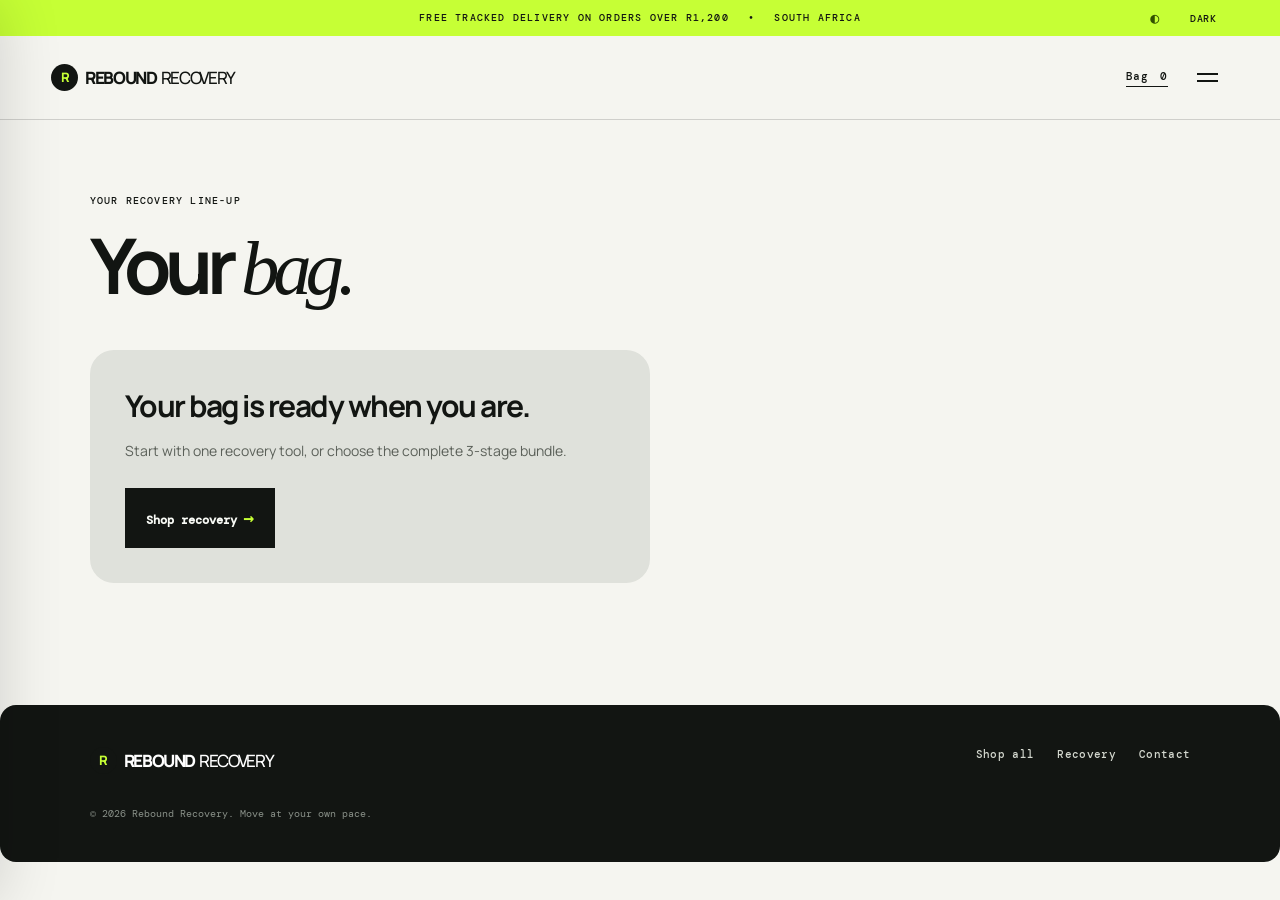
<file: cart.html>
<!doctype html>
<html lang="en">
<head>
  <meta charset="UTF-8" />
  <meta name="viewport" content="width=device-width, initial-scale=1.0" />
  <meta name="description" content="Your Rebound Recovery bag" />
  <title>Your Bag | Rebound Recovery</title>
  <script>try{document.documentElement.dataset.theme=localStorage.getItem('rebound-recovery-theme')||(matchMedia('(prefers-color-scheme: dark)').matches?'dark':'light')}catch(e){}</script>
  <link rel="preconnect" href="https://fonts.googleapis.com" /><link rel="preconnect" href="https://fonts.gstatic.com" crossorigin />
  <link href="https://fonts.googleapis.com/css2?family=DM+Mono:wght@400;500&family=Manrope:wght@400;500;600;700;800&display=swap" rel="stylesheet" />
  <link rel="stylesheet" href="styles.css" /><link rel="stylesheet" href="cart.css" /><link rel="stylesheet" href="theme.css" /><link rel="stylesheet" href="liquid-glass.css" /><link rel="stylesheet" href="homepage-enhancements.css" /><link rel="stylesheet" href="navigation.css" />
</head>
<body>
  <div class="announcement"><span class="announcement-copy">FREE TRACKED DELIVERY ON ORDERS OVER R1,200 <b>•</b> SOUTH AFRICA</span><button class="theme-toggle utility-theme-toggle" type="button" data-theme-toggle aria-pressed="false"><span aria-hidden="true">◐</span><span class="theme-toggle-text">DARK</span></button></div>
  <header class="site-header"><a class="brand" href="index.html"><span class="brand-mark">R</span>REBOUND<span>RECOVERY</span></a><div class="header-actions"><a class="bag" href="cart.html">Bag <span id="bag-count">0</span></a></div><button class="menu-toggle" type="button" aria-expanded="false" aria-label="Open menu"><span></span><span></span></button></header>
  <main class="cart-page"><div class="cart-heading"><p class="eyebrow">YOUR RECOVERY LINE-UP</p><h1>Your <em>bag.</em></h1></div><div id="cart-content"></div></main>
  <footer><a class="brand" href="index.html"><span class="brand-mark">R</span>REBOUND<span>RECOVERY</span></a><div class="footer-links"><a href="shop.html">Shop all</a><a href="shop.html?category=recovery">Recovery</a><a href="mailto:hello@reboundrecovery.co.za">Contact</a></div><p>© <span id="year"></span> Rebound Recovery. Move at your own pace.</p></footer>
  <script src="theme.js"></script><script src="sidebar.js"></script><script src="products.js"></script><script src="store.js"></script><script src="cart.js"></script>
  <script src="image-fallback.js"></script>
</body>
</html>
</file>
<file: styles.css>
:root{--ink:#121512;--ash:#e7e8e2;--paper:#f5f5f0;--lime:#c6ff35;--muted:#71756d;--line:rgba(18,21,18,.17);--display:'Manrope',sans-serif;--mono:'DM Mono',monospace}*{box-sizing:border-box}html{scroll-behavior:smooth}body{margin:0;background:var(--paper);color:var(--ink);font-family:var(--display);font-size:16px}.announcement{padding:10px 24px;background:var(--lime);font:500 10px/1.2 var(--mono);letter-spacing:.12em;text-align:center}.announcement span{padding:0 12px}.site-header{height:84px;padding:0 clamp(20px,4vw,66px);display:flex;align-items:center;justify-content:space-between;border-bottom:1px solid var(--line);background:var(--paper);position:sticky;top:0;z-index:20}.brand{color:var(--ink);text-decoration:none;font:800 17px/1 var(--display);letter-spacing:-.08em;display:inline-flex;align-items:center;gap:4px}.brand>span:last-child{font-weight:500;letter-spacing:-.08em}.brand-mark{width:27px;height:27px;border-radius:50%;background:var(--ink);color:var(--lime);display:grid;place-items:center;margin-right:3px;font-size:13px}.nav-links{display:flex;gap:30px}.nav-links a,.bag,.footer-links a{color:var(--ink);text-decoration:none;font:500 11px var(--mono);letter-spacing:.03em}.bag{border-bottom:1px solid var(--ink);padding-bottom:3px}.bag span{padding-left:5px}.menu-toggle{display:none;background:none;border:0;width:40px;height:34px}.menu-toggle span{display:block;height:2px;background:var(--ink);margin:6px}.section-pad{padding-left:clamp(20px,7vw,112px);padding-right:clamp(20px,7vw,112px)}.hero{min-height:690px;padding-top:73px;padding-bottom:76px;display:grid;grid-template-columns:.9fr 1.1fr;gap:45px;align-items:center;background:var(--ash)}.eyebrow{font:500 10px/1.3 var(--mono);letter-spacing:.12em;margin:0 0 22px}.hero h1,.section-intro h2,.shop h2,.faq h2,.newsletter h2{font-size:clamp(47px,5.6vw,82px);letter-spacing:-.075em;line-height:.95;margin:0;font-weight:700}.hero h1 em,h2 em{font-family:Georgia,serif;font-weight:400;letter-spacing:-.09em}.hero-text{font-size:16px;line-height:1.55;max-width:420px;margin:26px 0 32px;color:#43473f}.hero-actions{display:flex;gap:24px;align-items:center}.button{border:0;text-decoration:none;cursor:pointer;font:600 12px var(--mono);display:inline-flex;gap:28px;align-items:center;padding:18px 21px}.button-primary{background:var(--ink);color:white}.button-primary span{color:var(--lime);font-size:18px}.text-link{font:500 11px var(--mono);text-decoration:none;color:var(--ink);border-bottom:1px solid var(--ink);padding-bottom:5px}.text-link span{margin-left:8px}.hero-meta{display:flex;gap:30px;margin-top:63px}.hero-meta div{display:flex;flex-direction:column;gap:4px}.hero-meta strong{font-size:18px}.hero-meta span{font:10px var(--mono);color:var(--muted)}.hero-media{align-self:stretch;min-height:480px;position:relative;overflow:hidden}.hero-media img{width:100%;height:100%;object-fit:cover;display:block;filter:grayscale(15%)}.image-label{position:absolute;bottom:18px;left:18px;padding:10px 12px;color:#fff;background:rgba(0,0,0,.68);font:10px var(--mono);letter-spacing:.07em}.pulse-dot{height:7px;width:7px;border-radius:100%;background:var(--lime);display:inline-block;margin-right:8px}.ticker{overflow:hidden;background:var(--ink);color:var(--lime);white-space:nowrap;padding:15px 0;font:500 13px var(--mono);letter-spacing:.09em}.ticker div{width:max-content;animation:slide 25s linear infinite}.ticker i{padding:0 19px;font-style:normal}@keyframes slide{to{transform:translateX(-25%)}}.system{padding-top:125px;padding-bottom:128px}.section-intro{display:grid;grid-template-columns:1fr 1.4fr;gap:20px;align-items:start;margin-bottom:53px}.section-intro .eyebrow{grid-column:1}.section-intro h2{grid-column:1}.section-intro>p:last-child{grid-column:2;grid-row:2;max-width:340px;margin:5px 0 0;line-height:1.6;color:#555950}.stage-grid{display:grid;grid-template-columns:repeat(3,1fr);gap:16px}.stage-card{min-height:380px;padding:27px;display:flex;flex-direction:column}.card-dark{background:var(--ink);color:white}.card-lime{background:var(--lime)}.card-light{background:#d5d8cf}.card-number{font:10px var(--mono);letter-spacing:.1em;margin:0}.stage-card h3{font-size:clamp(28px,3vw,44px);letter-spacing:-.065em;line-height:.94;margin:50px 0 18px}.stage-card>p:not(.card-number){font-size:13px;line-height:1.5;max-width:250px;margin:0}.stage-card a{margin-top:auto;font:500 11px var(--mono);color:inherit;text-decoration:none;border-bottom:1px solid currentColor;width:max-content;padding-bottom:5px}.stage-card a span{padding-left:12px}.shop{background:#dfe0da;padding-top:112px;padding-bottom:108px}.shop-heading{display:flex;justify-content:space-between;align-items:end;margin-bottom:47px}.shop-note{max-width:270px;line-height:1.5;font-size:13px;margin:0}.product-grid{display:grid;grid-template-columns:repeat(3,1fr);gap:16px}.product-card{background:var(--paper);min-width:0;cursor:pointer;transition:transform .2s ease,box-shadow .2s ease}.product-card:hover,.product-card:focus-visible{transform:translateY(-4px);box-shadow:0 12px 24px rgba(18,21,18,.12);outline:0}.product-card .add-button{position:relative;z-index:2}.product-visual{height:310px;position:relative;overflow:hidden;background:#080a09;display:flex;align-items:center;justify-content:center}.featured .product-visual{background:#080a09}.product-visual img{width:100%;height:100%;object-fit:contain;display:block}.visual-tag{position:absolute;top:15px;left:15px;font:500 9px var(--mono);letter-spacing:.08em;z-index:3}.product-orb{position:absolute;width:145px;height:145px;border-radius:50%;left:50%;top:70px;transform:translateX(-50%);background:radial-gradient(circle at 39% 30%,#5f6560 0,#222520 35%,#080a09 68%);box-shadow:0 24px 21px rgba(0,0,0,.18)}.product-orb:after{content:'';position:absolute;left:15%;right:15%;top:14%;height:7px;border-radius:10px;background:var(--lime);box-shadow:0 0 7px var(--lime)}.cup-base{position:absolute;width:102px;height:37px;border:4px solid rgba(255,255,255,.75);border-radius:2px 2px 48% 48%;left:50%;top:198px;transform:translateX(-50%);background:rgba(255,255,255,.16)}.gun-body{position:absolute;height:88px;width:181px;background:linear-gradient(160deg,#454b48,#111311 80%);border-radius:40px 29px 30px 28px;left:26%;top:108px;transform:rotate(-13deg)}.gun-handle{position:absolute;height:133px;width:57px;background:linear-gradient(90deg,#0c0f0d,#3c423f,#101311);left:56%;top:156px;border-radius:18px;transform:rotate(-13deg)}.gun-head{position:absolute;width:76px;height:76px;border-radius:50%;background:#101210;left:12%;top:113px}.wrap-band{position:absolute;width:185px;height:230px;border:30px solid #171a18;border-radius:38px;right:22%;top:42px;transform:rotate(18deg);box-shadow:inset 0 0 0 2px #444}.wrap-control{position:absolute;width:67px;height:92px;background:#292d2a;border-radius:25px;right:39%;top:87px;transform:rotate(18deg);box-shadow:inset 0 0 0 2px #595e58}.product-info{padding:22px 21px 20px}.product-category{margin:0;color:#6d726b;font:10px var(--mono);letter-spacing:.08em}.product-info h3{font-size:23px;letter-spacing:-.05em;margin:10px 0}.product-copy{font-size:12px;line-height:1.5;min-height:36px;color:#565b54;margin:0}.product-bottom{display:flex;justify-content:space-between;align-items:center;margin-top:23px}.product-bottom strong{font-size:17px}.add-button{cursor:pointer;border:0;background:none;font:500 10px var(--mono);padding:0;border-bottom:1px solid var(--ink);padding-bottom:4px}.add-button span{font-size:16px;padding-left:6px}.bundle-banner{background:var(--ink);color:#fff;margin-top:16px;padding:25px 29px;display:grid;grid-template-columns:1.5fr .6fr auto;align-items:center;gap:24px}.bundle-banner .eyebrow{color:var(--lime);margin-bottom:10px}.bundle-banner h3{font-size:25px;letter-spacing:-.05em;margin:0 0 6px}.bundle-banner p:not(.eyebrow){font-size:12px;margin:0;color:#b5bab0}.bundle-price{display:flex;flex-direction:column}.bundle-price span{font:10px var(--mono);text-decoration:line-through;color:#a4a99f}.bundle-price strong{font-size:29px;letter-spacing:-.06em}.routine{padding-top:132px;padding-bottom:125px;display:grid;grid-template-columns:1fr 1fr;gap:13vw;background:var(--paper)}.routine-quote h2{font-size:clamp(55px,6vw,90px);letter-spacing:-.085em;line-height:.88;margin:0}.routine-quote h2 em{font-family:Georgia,serif;font-weight:400}.routine-steps{padding-top:3px}.routine-steps article{border-top:1px solid var(--line);padding:17px 0 25px;display:grid;grid-template-columns:50px 1fr}.routine-steps span{font:10px var(--mono);padding-top:6px}.routine-steps h3{font-size:23px;letter-spacing:-.05em;margin:0 0 10px}.routine-steps p{grid-column:2;font-size:13px;line-height:1.5;max-width:340px;margin:0;color:#565a54}.proof{padding-top:92px;padding-bottom:94px;background:var(--lime)}.proof-top{display:flex;justify-content:space-between;border-bottom:1px solid rgba(0,0,0,.22);padding-bottom:52px}.proof-top .eyebrow{margin:0}.proof-top>p:last-child{font-size:15px;line-height:1.5;max-width:305px;margin:0}.proof-grid{padding-top:39px;display:grid;grid-template-columns:repeat(3,1fr);gap:54px}.proof-grid span{font:11px var(--mono)}.proof-grid h3{font-size:24px;letter-spacing:-.055em;line-height:1;margin:38px 0 13px}.proof-grid p{font-size:13px;line-height:1.5;margin:0;max-width:270px}.faq{padding-top:125px;padding-bottom:125px;display:grid;grid-template-columns:.9fr 1.1fr;gap:10vw}.faq-list{border-top:1px solid var(--line)}details{border-bottom:1px solid var(--line);padding:21px 0}summary{list-style:none;cursor:pointer;display:flex;justify-content:space-between;font-size:16px;font-weight:600;letter-spacing:-.025em}summary::-webkit-details-marker{display:none}summary span{font:18px var(--mono);font-weight:400}details[open] summary span{transform:rotate(45deg)}details p{font-size:13px;line-height:1.5;color:#565a54;max-width:520px;margin:14px 28px 0 0}.newsletter{padding:86px 20px;text-align:center;background:#212520;color:#fff}.newsletter .eyebrow{color:var(--lime)}.newsletter h2{font-size:clamp(40px,5vw,68px)}.newsletter form{display:flex;max-width:520px;margin:36px auto 0;border-bottom:1px solid #879084}.newsletter input{min-width:0;flex:1;border:0;background:transparent;color:#fff;font:14px var(--display);outline:0;padding:14px 4px}.newsletter button{border:0;background:transparent;color:var(--lime);cursor:pointer;font:500 11px var(--mono);white-space:nowrap}.newsletter button span{font-size:16px;padding-left:9px}.newsletter p#form-message{font-size:12px;color:#dce2d6;margin:13px 0 0;min-height:16px}footer{padding:42px clamp(20px,7vw,112px);background:var(--ink);color:#fff;display:grid;grid-template-columns:1fr auto;gap:33px}footer .brand{color:#fff}.footer-links{display:flex;gap:23px}.footer-links a{color:#d3d7ce}footer p{font:10px var(--mono);color:#899088;margin:0;grid-column:1/-1}.sr-only{position:absolute;width:1px;height:1px;overflow:hidden;clip:rect(0,0,0,0)}@media(max-width:760px){.announcement{font-size:8px;padding:9px 10px}.site-header{height:65px;padding:0 20px}.nav-links{position:absolute;display:none;top:65px;left:0;right:0;padding:24px 20px;background:var(--paper);border-bottom:1px solid var(--line);flex-direction:column;gap:19px}.nav-links.open{display:flex}.menu-toggle{display:block;order:2}.bag{order:3}.hero{grid-template-columns:1fr;padding-top:52px;gap:42px;min-height:auto}.hero-media{min-height:330px}.hero-meta{margin-top:44px}.section-intro,.faq,.routine{grid-template-columns:1fr}.section-intro .eyebrow,.section-intro h2,.section-intro>p:last-child{grid-column:auto;grid-row:auto}.section-intro>p:last-child{margin-top:10px}.system,.shop,.faq{padding-top:76px;padding-bottom:76px}.stage-grid,.product-grid,.proof-grid{grid-template-columns:1fr}.stage-card{min-height:290px}.shop-heading,.proof-top{display:block}.shop-note{margin-top:20px}.product-visual{height:285px}.bundle-banner{grid-template-columns:1fr;gap:18px;padding:26px 22px}.bundle-price{flex-direction:row;gap:11px;align-items:baseline}.routine{padding-top:78px;padding-bottom:76px;gap:52px}.proof{padding-top:72px;padding-bottom:72px}.proof-top>p:last-child{margin-top:20px}.proof-grid{gap:24px}.proof-grid h3{margin-top:17px}.faq{gap:44px}.footer-links{grid-column:1/-1;flex-wrap:wrap;gap:14px 22px}footer{grid-template-columns:1fr}.hero h1{font-size:52px}}
</file>
<file: cart.css>
.cart-page{min-height:65vh;padding:74px clamp(20px,7vw,112px) 110px}.cart-heading h1{font-size:clamp(48px,6vw,80px);letter-spacing:-.08em;line-height:.94;margin:0}.cart-heading h1 em{font-family:Georgia,serif;font-weight:400}.cart-layout{display:grid;grid-template-columns:1.35fr .65fr;gap:8vw;margin-top:55px}.cart-items{border-top:1px solid var(--line)}.cart-item{display:grid;grid-template-columns:1fr auto;gap:18px;border-bottom:1px solid var(--line);padding:23px 0}.cart-item-stage{font:10px var(--mono);letter-spacing:.09em;color:#70766d;margin:0 0 9px}.cart-item h2{font-size:25px;letter-spacing:-.05em;margin:0}.cart-item-price{font:600 16px var(--mono);margin:12px 0 0}.cart-item-actions{display:flex;align-items:center;gap:15px;margin-top:17px}.cart-qty{display:flex;border:1px solid var(--line);height:39px}.cart-qty button{border:0;background:transparent;cursor:pointer;width:34px;font-size:17px}.cart-qty span{width:28px;text-align:center;padding-top:10px;font:10px var(--mono)}.remove{border:0;border-bottom:1px solid var(--ink);background:none;padding:0 0 3px;cursor:pointer;font:10px var(--mono)}.cart-line-total{font-size:18px;white-space:nowrap}.cart-summary{align-self:start;background:#dfe1db;padding:27px}.cart-summary h2{font-size:25px;letter-spacing:-.05em;margin:0 0 25px}.summary-line{display:flex;justify-content:space-between;font-size:13px;padding:12px 0;border-top:1px solid var(--line)}.summary-total{font-size:19px;font-weight:800}.checkout{display:flex;justify-content:space-between;align-items:center;background:var(--ink);color:#fff;text-decoration:none;padding:18px 19px;margin-top:22px;font:600 11px var(--mono)}.checkout span{color:var(--lime);font-size:18px}.cart-note{font:10px/1.5 var(--mono);color:#70766d;margin:15px 0 0}.empty-cart{margin-top:45px;padding:35px;background:#dfe1db;max-width:560px}.empty-cart h2{font-size:30px;letter-spacing:-.05em;margin:0 0 10px}.empty-cart p{font-size:14px;line-height:1.5;color:#5b6059}.empty-cart a{display:inline-block;margin-top:13px}@media(max-width:760px){.cart-page{padding-top:55px;padding-bottom:75px}.cart-layout{grid-template-columns:1fr;gap:35px;margin-top:42px}.cart-item{grid-template-columns:1fr auto}.cart-summary{padding:22px}}
</file>
<file: theme.css>
/* Rebound Recovery dark theme — shared across every storefront page */
:root[data-theme="dark"]{color-scheme:dark;--ink:#f2f5ed;--ash:#181c19;--paper:#101310;--lime:#c6ff35;--muted:#aab0a4;--line:rgba(239,244,232,.17)}
:root[data-theme="dark"] body{background:var(--paper);color:var(--ink)}
:root[data-theme="dark"] .site-header,:root[data-theme="dark"] .checkout-header{background:#101310;border-color:var(--line)}
:root[data-theme="dark"] .announcement{color:#111511}
:root[data-theme="dark"] .hero{background:#181c19}
:root[data-theme="dark"] .hero-text,:root[data-theme="dark"] .section-intro>p:last-child,:root[data-theme="dark"] .product-copy,:root[data-theme="dark"] .routine-steps p,:root[data-theme="dark"] details p,:root[data-theme="dark"] .cart-note,:root[data-theme="dark"] .empty-cart p,:root[data-theme="dark"] .product-description,:root[data-theme="dark"] .accordion-list p,:root[data-theme="dark"] .routine-copy{color:#bdc3b7}
:root[data-theme="dark"] .shop,:root[data-theme="dark"] .product-routine,:root[data-theme="dark"] .cart-summary,:root[data-theme="dark"] .empty-cart{background:#1a1f1b}
:root[data-theme="dark"] .card-light,:root[data-theme="dark"] .order-summary{background:#202720}
:root[data-theme="dark"] .product-card{background:#171b18}
:root[data-theme="dark"] .product-info h3,:root[data-theme="dark"] .product-bottom strong,:root[data-theme="dark"] .cart-item h2{color:var(--ink)}
:root[data-theme="dark"] .product-visual{background:#080a09}
:root[data-theme="dark"] .featured .product-visual{background:#080a09}
:root[data-theme="dark"] .product-page,:root[data-theme="dark"] .checkout-main{background:var(--paper)}
:root[data-theme="dark"] .breadcrumbs,:root[data-theme="dark"] .cart-item-stage,:root[data-theme="dark"] .checkout-item p,:root[data-theme="dark"] .checkout-item small,:root[data-theme="dark"] .method-note,:root[data-theme="dark"] .legal-note{color:#aab0a4}
:root[data-theme="dark"] .product-media{background:#050706}
:root[data-theme="dark"] .back-to-bag,:root[data-theme="dark"] .summary-head a,:root[data-theme="dark"] .breadcrumbs a{color:var(--ink);border-color:var(--ink)}
:root[data-theme="dark"] input,:root[data-theme="dark"] select{background:#181d19;color:var(--ink);border-color:var(--line)}
:root[data-theme="dark"] input::placeholder{color:#899087}
:root[data-theme="dark"] .payment-panel{background:#1a201b}
:root[data-theme="dark"] .payment-panel p,:root[data-theme="dark"] .summary-safe p{color:#bdc3b7}
:root[data-theme="dark"] .checkout-page{background:#1a1f1b}
:root[data-theme="dark"] .checkout-footer{background:#080a09}
:root[data-theme="dark"] .delivery-choice.selected,:root[data-theme="dark"] .payment-choice.selected{border-color:var(--lime);box-shadow:inset 0 0 0 1px var(--lime)}
:root[data-theme="dark"] .delivery-choice input,:root[data-theme="dark"] .payment-choice input,:root[data-theme="dark"] .marketing input{accent-color:var(--lime)}
/* Dark mode contrast: the footer deliberately stays light, so its copy must not inherit the dark-theme white. */
:root[data-theme="dark"] footer{background:#f2f5ed!important;color:#121512!important}
:root[data-theme="dark"] footer a,:root[data-theme="dark"] footer p,:root[data-theme="dark"] footer span,:root[data-theme="dark"] footer strong,:root[data-theme="dark"] footer small{color:#121512!important}
:root[data-theme="dark"] footer .brand-mark{background:#121512!important;color:#c6ff35!important}
:root[data-theme="dark"] footer .footer-bottom,:root[data-theme="dark"] footer .footer-bottom p{color:#4c514a!important}
:root[data-theme="dark"] .tech-catalog-head>p,:root[data-theme="dark"] .tech-category-intro p:not(.eyebrow),:root[data-theme="dark"] .tech-product-info>p{color:#c9d0c3!important}
.header-actions,.checkout-actions{display:flex;align-items:center;gap:18px}.theme-toggle{display:inline-flex;align-items:center;gap:6px;padding:0;border:0;background:transparent;color:var(--ink);cursor:pointer;font:500 10px var(--mono);letter-spacing:.07em}.theme-toggle>span:first-child{font-size:15px;line-height:1;color:var(--lime)}.theme-toggle:focus-visible{outline:2px solid var(--lime);outline-offset:5px}/* Theme transition only runs after a user toggles it, so first paint stays crisp. */
html.theme-transition,html.theme-transition *,html.theme-transition *:before,html.theme-transition *:after{transition:background-color .42s cubic-bezier(.2,.7,.2,1),color .32s ease,border-color .42s ease,box-shadow .42s ease,fill .32s ease!important}
body.sidebar-open{overflow:hidden}.site-sidebar{position:fixed;z-index:100;top:0;left:0;width:min(390px,89vw);height:100dvh;padding:27px 28px;background:rgba(245,245,240,.84);border-right:1px solid rgba(18,21,18,.15);box-shadow:18px 0 60px rgba(0,0,0,.16);backdrop-filter:blur(26px) saturate(145%);-webkit-backdrop-filter:blur(26px) saturate(145%);transform:translateX(-105%);transition:transform .42s cubic-bezier(.22,.75,.2,1);display:flex;flex-direction:column}.site-sidebar.is-open{transform:translateX(0)}.sidebar-backdrop{position:fixed;z-index:90;inset:0;background:rgba(5,8,6,.42);backdrop-filter:blur(3px);-webkit-backdrop-filter:blur(3px);opacity:0;pointer-events:none;transition:opacity .35s ease}.sidebar-backdrop.is-open{opacity:1;pointer-events:auto}.sidebar-top{display:flex;align-items:center;justify-content:space-between}.sidebar-close{height:38px;width:38px;border:1px solid var(--line);border-radius:50%;background:rgba(255,255,255,.28);color:var(--ink);font-size:26px;font-weight:300;line-height:1;cursor:pointer}.sidebar-kicker{font:10px var(--mono);letter-spacing:.12em;color:var(--muted);margin:72px 0 18px}.site-sidebar nav{border-top:1px solid var(--line)}.site-sidebar nav a{display:flex;align-items:center;justify-content:space-between;padding:20px 0;border-bottom:1px solid var(--line);font-size:27px;letter-spacing:-.06em;font-weight:700;color:var(--ink);text-decoration:none}.site-sidebar nav a span{font:18px var(--mono);color:#557b07}.sidebar-note{margin-top:auto;max-width:260px;font-size:12px;line-height:1.55;color:var(--muted)}.menu-toggle{display:flex;align-items:center;justify-content:center;flex-direction:column;gap:5px;background:transparent;border:0;width:42px;height:42px;cursor:pointer}.menu-toggle span{display:block;width:21px;height:2px;background:var(--ink);margin:0;transition:transform .25s ease}.header-actions{margin-left:auto}.site-header .menu-toggle{margin-left:auto;margin-right:18px}:root[data-theme="dark"] .site-sidebar{background:rgba(16,19,16,.82);border-color:rgba(239,244,232,.17);box-shadow:18px 0 60px rgba(0,0,0,.45)}:root[data-theme="dark"] .sidebar-close{background:rgba(255,255,255,.07)}@media(max-width:540px){.theme-toggle-text{display:none}.header-actions,.checkout-actions{gap:12px}.checkout-actions .secure-mark{font-size:8px}.site-header .menu-toggle{margin-right:7px}.site-sidebar{padding:23px 21px}}
@media(prefers-reduced-motion:reduce){html.theme-transition,html.theme-transition *,html.theme-transition *:before,html.theme-transition *:after,.site-sidebar,.sidebar-backdrop{transition:none!important}}
</file>
<file: liquid-glass.css>
/* Liquid-glass action, card and selector treatment */
:root{--glass-border:rgba(255,255,255,.55);--glass-surface:rgba(255,255,255,.19);--glass-highlight:rgba(255,255,255,.44);--glass-shadow:rgba(13,18,14,.22);--glass-deep:rgba(255,255,255,.09)}
:root[data-theme="dark"]{--glass-border:rgba(229,255,205,.36);--glass-surface:rgba(222,255,191,.12);--glass-highlight:rgba(255,255,255,.19);--glass-shadow:rgba(0,0,0,.42);--glass-deep:rgba(255,255,255,.045)}
.add-button,.add-to-cart,.checkout,.place-order{position:relative;isolation:isolate;overflow:hidden;border:1px solid var(--glass-border)!important;border-radius:999px!important;background:linear-gradient(135deg,rgba(255,255,255,.42),var(--glass-surface))!important;color:var(--ink)!important;box-shadow:inset 0 1px 0 var(--glass-highlight),inset 0 -1px 0 rgba(0,0,0,.05),0 12px 28px var(--glass-shadow);backdrop-filter:blur(18px) saturate(145%);-webkit-backdrop-filter:blur(18px) saturate(145%);transition:transform .28s cubic-bezier(.2,.8,.2,1),box-shadow .28s ease,background .35s ease,color .35s ease,border-color .35s ease}
.add-button:before,.add-to-cart:before,.checkout:before,.place-order:before{content:'';position:absolute;z-index:-1;inset:-55% 38% -55% -45%;background:linear-gradient(105deg,transparent 33%,rgba(255,255,255,.67) 50%,transparent 68%);transform:translateX(-155%) rotate(9deg);transition:transform .65s cubic-bezier(.2,.8,.2,1)}
.add-button:hover,.add-to-cart:hover,.checkout:hover,.place-order:hover{transform:translateY(-2px) scale(1.015);box-shadow:inset 0 1px 0 rgba(255,255,255,.7),0 17px 34px var(--glass-shadow)}
.add-button:hover:before,.add-to-cart:hover:before,.checkout:hover:before,.place-order:hover:before{transform:translateX(270%) rotate(9deg)}
.add-button:active,.add-to-cart:active,.checkout:active,.place-order:active{transform:translateY(0) scale(.985)}
.add-button:focus-visible,.add-to-cart:focus-visible,.checkout:focus-visible,.place-order:focus-visible{outline:2px solid var(--lime);outline-offset:4px}
.add-button span,.add-to-cart span,.checkout span,.place-order span{color:#456600!important}.checkout{padding:17px 19px!important}.place-order{width:100%}.place-order i{color:#456600!important}:root[data-theme="dark"] .add-button span,:root[data-theme="dark"] .add-to-cart span,:root[data-theme="dark"] .checkout span,:root[data-theme="dark"] .place-order span,:root[data-theme="dark"] .place-order i{color:var(--lime)!important}
/* Product cards get a restrained translucent edge; the product stays centre stage. */
.product-card{position:relative;overflow:hidden;border:1px solid rgba(255,255,255,.35);background:linear-gradient(145deg,rgba(255,255,255,.5),var(--glass-deep))!important;box-shadow:inset 0 1px 0 var(--glass-highlight),0 13px 30px rgba(13,18,14,.11);backdrop-filter:blur(12px) saturate(125%);-webkit-backdrop-filter:blur(12px) saturate(125%);transition:transform .3s cubic-bezier(.2,.8,.2,1),box-shadow .3s ease,border-color .3s ease,background .35s ease!important}.product-card:after{content:'';position:absolute;pointer-events:none;inset:0;background:linear-gradient(120deg,rgba(255,255,255,.34),transparent 28%,transparent 72%,rgba(255,255,255,.12));opacity:.62}.product-card>*{position:relative;z-index:1}.product-card:hover,.product-card:focus-visible{border-color:var(--glass-border)!important;box-shadow:inset 0 1px 0 rgba(255,255,255,.78),0 20px 42px var(--glass-shadow)!important;transform:translateY(-6px)!important}:root[data-theme="dark"] .product-card{border-color:rgba(229,255,205,.16);box-shadow:inset 0 1px 0 rgba(255,255,255,.1),0 13px 30px rgba(0,0,0,.3)}
/* Checkout selectors echo the same glass system. */
.delivery-choice,.payment-choice{position:relative;overflow:hidden;border:1px solid rgba(255,255,255,.44)!important;border-radius:18px!important;background:linear-gradient(135deg,rgba(255,255,255,.36),var(--glass-deep))!important;box-shadow:inset 0 1px 0 var(--glass-highlight),0 8px 21px rgba(13,18,14,.09);backdrop-filter:blur(15px) saturate(130%);-webkit-backdrop-filter:blur(15px) saturate(130%);transition:transform .24s ease,border-color .28s ease,box-shadow .28s ease,background .35s ease}.delivery-choice:before,.payment-choice:before{content:'';position:absolute;pointer-events:none;inset:0;background:linear-gradient(125deg,rgba(255,255,255,.34),transparent 40%)}.delivery-choice>* ,.payment-choice>*{position:relative;z-index:1}.delivery-choice:hover,.payment-choice:hover{transform:translateY(-2px);border-color:var(--glass-border)!important;box-shadow:inset 0 1px 0 rgba(255,255,255,.7),0 14px 27px var(--glass-shadow)}.delivery-choice.selected,.payment-choice.selected{border-color:#7cad12!important;box-shadow:inset 0 0 0 1px rgba(198,255,53,.68),inset 0 1px 0 rgba(255,255,255,.7),0 14px 27px var(--glass-shadow)!important}:root[data-theme="dark"] .delivery-choice,:root[data-theme="dark"] .payment-choice{border-color:rgba(229,255,205,.2)!important;box-shadow:inset 0 1px 0 rgba(255,255,255,.1),0 8px 21px rgba(0,0,0,.24)}
@media(prefers-reduced-motion:reduce){.add-button,.add-to-cart,.checkout,.place-order,.product-card,.delivery-choice,.payment-choice,.add-button:before,.add-to-cart:before,.checkout:before,.place-order:before{transition:none!important}}
</file>
<file: homepage-enhancements.css>
/* Homepage refinements: clean utility controls, rounded surfaces and proof carousel. */
:root{--bundle-bg:#121512;--bundle-text:#f8faf5;--bundle-muted:#b9c0b4;--action-copy:#f8faf5;--surface-radius:24px;--small-radius:16px}
:root[data-theme="dark"]{--bundle-bg:#edf2e8;--bundle-text:#121512;--bundle-muted:#4f594d;--action-copy:#101310}
/* Keep the small utility bar useful without making the main header busy. */
.announcement{position:relative;display:flex;align-items:center;justify-content:center;min-height:36px;padding:8px 86px}.announcement-copy{display:inline-block}.announcement-copy b{font-weight:500;padding:0 12px}.utility-theme-toggle{position:absolute;right:clamp(16px,4vw,64px);top:50%;transform:translateY(-50%);color:#111511}.utility-theme-toggle>span:first-child{color:#315000}.site-header{justify-content:flex-start}.site-header .header-actions{margin-left:auto}.site-header .menu-toggle{margin-left:19px;margin-right:0}.site-header .menu-toggle:focus-visible{outline:2px solid var(--lime);outline-offset:3px}.button-primary{color:var(--action-copy)}.button-primary span{color:var(--lime)}
/* The bundle used fixed white copy before, which disappeared after dark-mode inversion. */
.bundle-banner{background:var(--bundle-bg)!important;color:var(--bundle-text)!important;grid-template-columns:138px minmax(0,1.5fr) .6fr auto;border-radius:var(--surface-radius);overflow:hidden;box-shadow:inset 0 1px 0 rgba(255,255,255,.12),0 16px 34px rgba(13,18,14,.14)}.bundle-banner .eyebrow{color:#8cb51d}.bundle-banner p:not(.eyebrow),.bundle-price span{color:var(--bundle-muted)!important}.bundle-products{display:block;width:132px;height:96px;object-fit:contain;filter:drop-shadow(0 16px 14px rgba(0,0,0,.28))}.bundle-add{background:var(--lime)!important;color:#111511!important;border-radius:999px!important}.bundle-add span{color:#111511!important}
/* One rounded visual language across product, bag and checkout surfaces. */
.hero-media,.image-label,.stage-card,.product-card,.product-visual,.bundle-banner,.routine-steps article,.proof-grid>div,.faq-list,details,.newsletter,footer,.product-media,.buy-card,.quantity-control,.cart-summary,.empty-cart,.cart-qty,.order-summary,.payment-panel,.summary-safe,.checkout-main,.order-summary,input,select,.delivery-choice,.payment-choice{border-radius:var(--small-radius)}.stage-card,.product-card,.cart-summary,.empty-cart,.order-summary,.payment-panel{border-radius:var(--surface-radius)}.faq-list{overflow:hidden}.routine-steps article{padding-left:14px;padding-right:14px}.proof-grid>div{padding:18px;background:rgba(255,255,255,.18)}:root[data-theme="dark"] .proof-grid>div{background:rgba(0,0,0,.08)}.product-visual{border-bottom-left-radius:0;border-bottom-right-radius:0}.product-info{border-bottom-left-radius:var(--surface-radius);border-bottom-right-radius:var(--surface-radius)}.checkout-main{border-radius:0}.checkout-page{overflow:hidden;border-radius:var(--surface-radius);margin-top:20px;margin-bottom:20px}.summary-safe{padding:16px;margin-top:16px;background:rgba(255,255,255,.2)}:root[data-theme="dark"] .summary-safe{background:rgba(255,255,255,.045)}
/* Testimonials are deliberately marked as sample copy until verified reviews are available. */
.testimonials{padding-top:112px;padding-bottom:112px;background:var(--ash)}.testimonials-head{display:flex;justify-content:space-between;align-items:end;margin-bottom:42px}.testimonials-head h2{font-size:clamp(38px,4.6vw,67px);letter-spacing:-.075em;line-height:.95;margin:0}.testimonials-head h2 em{font-family:Georgia,serif;font-weight:400}.testimonials-layout{display:grid;grid-template-columns:minmax(280px,.87fr) minmax(0,1.13fr);gap:16px}.system-motion,.testimonial-carousel{border-radius:var(--surface-radius);overflow:hidden}.system-motion{position:relative;min-height:390px;background:#080a09}.system-motion video{height:100%;width:100%;min-height:390px;object-fit:cover;display:block}.motion-label{position:absolute;left:18px;bottom:18px;margin:0;padding:9px 11px;background:rgba(6,9,7,.7);border:1px solid rgba(255,255,255,.22);border-radius:999px;color:#f6f8f2;font:10px var(--mono);letter-spacing:.08em}.motion-label span{color:var(--lime);margin-right:6px}.testimonial-carousel{position:relative;min-height:390px;background:var(--paper);box-shadow:inset 0 1px 0 var(--glass-highlight),0 16px 34px rgba(13,18,14,.1)}.testimonial-track{display:flex;height:100%;transition:transform .45s cubic-bezier(.2,.75,.2,1)}.testimonial-card{min-width:100%;padding:clamp(28px,5vw,58px);display:flex;flex-direction:column;background:linear-gradient(145deg,rgba(255,255,255,.5),var(--glass-deep));border:1px solid var(--glass-border);border-radius:var(--surface-radius)}.testimonial-card .eyebrow{color:var(--muted);margin-bottom:clamp(34px,7vw,84px)}.testimonial-quote{max-width:570px;font-size:clamp(24px,3.1vw,43px);line-height:1.08;letter-spacing:-.06em;margin:0}.testimonial-author{margin-top:auto;padding-top:35px;font:500 10px/1.55 var(--mono);letter-spacing:.08em;color:var(--muted)}.testimonial-author strong{display:block;color:var(--ink);font-size:11px}.testimonial-controls{position:absolute;right:22px;bottom:20px;display:flex;align-items:center;gap:10px}.testimonial-arrow{height:42px;width:42px;border:1px solid var(--line);border-radius:50%;background:rgba(255,255,255,.22);color:var(--ink);cursor:pointer;font-size:22px;transition:transform .2s ease,background .2s ease}.testimonial-arrow:hover{background:var(--lime);transform:translateY(-2px)}.testimonial-count{font:10px var(--mono);color:var(--muted);min-width:34px;text-align:center}.testimonial-arrow:focus-visible{outline:2px solid var(--lime);outline-offset:3px}
@media(max-width:760px){.announcement{justify-content:flex-start;padding:8px 65px 8px 12px;text-align:left}.announcement-copy{font-size:8px}.announcement-copy b{padding:0 6px}.utility-theme-toggle{right:13px}.site-header .menu-toggle{margin-left:12px}.bundle-banner{grid-template-columns:1fr;gap:12px}.bundle-products{width:145px;height:88px;order:0}.bundle-price{order:2}.bundle-add{order:3;justify-content:space-between}.testimonials{padding-top:76px;padding-bottom:76px}.testimonials-head{display:block;margin-bottom:27px}.testimonials-head .eyebrow{margin-bottom:14px}.testimonials-layout{grid-template-columns:1fr}.system-motion,.system-motion video,.testimonial-carousel{min-height:330px}.testimonial-card{padding:31px 28px}.testimonial-card .eyebrow{margin-bottom:44px}.testimonial-controls{right:16px;bottom:15px}.proof-grid>div{padding:16px}.checkout-page{margin:0;border-radius:0}}
@media(prefers-reduced-motion:reduce){.testimonial-track,.testimonial-arrow{transition:none!important}}
/* Contrast pass: the moving benefits strip and lime assurance panel keep dark copy in both themes. */
.ticker{background:#f5f5f0!important;color:#121512!important}.ticker i{color:#121512!important}.proof,.proof-top,.proof-grid,.proof-grid>div,.proof-grid span,.proof-grid h3,.proof-grid p{color:#121512!important}.proof-grid>div{background:rgba(18,21,18,.08)!important;border:1px solid rgba(18,21,18,.12)}

/* Expanded tech catalogue */
.tech-catalog{padding-top:120px;padding-bottom:120px;background:#161a17;color:#f5f7f1}.tech-catalog-head{display:grid;grid-template-columns:minmax(0,1.25fr) minmax(220px,.55fr);gap:7vw;align-items:end;margin-bottom:66px}.tech-catalog .eyebrow{color:var(--lime)}.tech-catalog h2{font-size:clamp(41px,5vw,72px);letter-spacing:-.075em;line-height:.96;margin:0}.tech-catalog h2 em{font-family:Georgia,serif;font-weight:400}.tech-catalog-head>p{margin:0;color:#c7ccc4;font-size:14px;line-height:1.65;max-width:330px}.tech-categories{display:grid;gap:70px}.tech-category{scroll-margin-top:110px}.tech-category-intro{display:grid;grid-template-columns:138px 1fr auto;gap:24px;align-items:center;border-bottom:1px solid rgba(255,255,255,.18);padding-bottom:22px;margin-bottom:21px}.tech-category-intro img{width:138px;height:94px;object-fit:cover;border-radius:14px;filter:saturate(.9)}.tech-category-intro .eyebrow{margin-bottom:8px;color:#a7e326}.tech-category-intro h3{font-size:clamp(25px,3vw,39px);letter-spacing:-.06em;line-height:1;margin:0}.tech-category-intro p:not(.eyebrow){margin:9px 0 0;font-size:12px;color:#aab1a7}.category-jump{font:500 10px var(--mono);color:var(--lime);text-decoration:none;border-bottom:1px solid currentColor;padding-bottom:5px;white-space:nowrap}.category-jump span{padding-left:8px}.tech-product-grid{display:grid;grid-template-columns:repeat(5,minmax(0,1fr));gap:13px}.tech-product-card{cursor:pointer;background:#f4f5f0;color:#121512;min-width:0;border-radius:16px;overflow:hidden;transition:transform .2s ease,box-shadow .2s ease}.tech-product-card:hover,.tech-product-card:focus-visible{transform:translateY(-4px);box-shadow:0 13px 28px rgba(0,0,0,.28);outline:2px solid var(--lime);outline-offset:3px}.tech-product-image{height:160px;position:relative;overflow:hidden;background:#0c100d}.tech-product-image img{width:100%;height:100%;object-fit:cover;display:block;transition:transform .35s ease;filter:saturate(.88)}.tech-product-card:hover .tech-product-image img{transform:scale(1.06)}.tech-product-image:after{content:;position:absolute;inset:0;background:linear-gradient(135deg,rgba(0,0,0,.1),rgba(0,0,0,.45))}.tech-product-image span{position:absolute;z-index:1;left:11px;top:10px;padding:5px 6px;background:var(--lime);font:10px var(--mono)}.tech-product-info{padding:14px 13px 15px}.tech-product-info>p{margin:0;color:#687068;font:9px/1.3 var(--mono);letter-spacing:.05em;min-height:24px}.tech-product-info h4{font-size:16px;line-height:1.05;letter-spacing:-.045em;margin:7px 0 15px;min-height:34px}.tech-product-info>div{display:flex;align-items:center;justify-content:space-between;gap:8px}.tech-product-info strong{font-size:15px;letter-spacing:-.05em}.tech-product-info .add-button{font-size:9px;white-space:nowrap}.tech-art{width:100%;height:100%;filter:none}.product-art.tech-art img{object-position:center}
@media(max-width:1000px){.tech-product-grid{grid-template-columns:repeat(3,1fr)}.tech-product-image{height:180px}}
@media(max-width:760px){.tech-catalog{padding-top:76px;padding-bottom:76px}.tech-catalog-head{grid-template-columns:1fr;gap:22px;margin-bottom:46px}.tech-categories{gap:48px}.tech-category-intro{grid-template-columns:82px 1fr;gap:14px;padding-bottom:16px}.tech-category-intro img{width:82px;height:72px}.tech-category-intro h3{font-size:24px}.tech-category-intro p:not(.eyebrow){font-size:11px;margin-top:6px}.category-jump{display:none}.tech-product-grid{grid-template-columns:repeat(2,minmax(0,1fr));gap:10px}.tech-product-image{height:145px}.tech-product-info{padding:12px 11px 13px}.tech-product-info h4{font-size:15px;min-height:32px;margin-bottom:12px}.tech-product-info>p{font-size:8px}.tech-product-info strong{font-size:14px}}

/* Product-specific fitness imagery */
.tech-category#wearables .tech-product-grid{grid-template-columns:repeat(5,minmax(0,1fr))}.tech-product-image img{object-position:center}.tech-category#wearables .tech-product-image{background:#111511}@media(max-width:1000px){.tech-category#wearables .tech-product-grid{grid-template-columns:repeat(3,minmax(0,1fr))}}@media(max-width:760px){.tech-category#wearables .tech-product-grid{grid-template-columns:repeat(2,minmax(0,1fr))}}

/* Product actions are buttons, not underlined links. */
.add-button{text-decoration:none!important;border-bottom:0!important;padding-bottom:0!important}
</file>
<file: navigation.css>
/* Accessible Shop department menu in the shared sidebar. */
.site-sidebar nav .sidebar-shop{border-bottom:1px solid var(--line)}
.site-sidebar nav .sidebar-shop-row{display:flex;align-items:stretch}
.site-sidebar nav .sidebar-shop-row .sidebar-primary-link{flex:1;border-bottom:0}
.site-sidebar nav .sidebar-shop-toggle{width:54px;border:0;border-left:1px solid var(--line);background:transparent;color:var(--ink);font:400 28px/1 var(--mono);cursor:pointer}
.site-sidebar nav .sidebar-shop-toggle:focus-visible,.site-sidebar nav a:focus-visible{outline:2px solid var(--lime);outline-offset:-3px}
.site-sidebar nav .sidebar-shop-menu{max-height:0;overflow:hidden;opacity:0;transition:max-height .28s ease,opacity .2s ease}
.site-sidebar.shop-menu-open nav .sidebar-shop-menu{max-height:460px;opacity:1}
.site-sidebar nav .sidebar-shop-menu a{padding:11px 4px 11px 15px;border-bottom:0;font:500 12px/1.35 var(--mono);letter-spacing:.02em;color:var(--muted)}
.site-sidebar nav .sidebar-shop-menu a:last-child{padding-bottom:18px}
.site-sidebar nav .sidebar-shop-menu a span{font-size:12px}
@media(prefers-reduced-motion:reduce){.site-sidebar nav .sidebar-shop-menu{transition:none}}
</file>
<file: checkout.css>
body{background:#e1e3dc}.checkout-header{height:86px;padding:0 clamp(20px,5vw,78px);display:flex;align-items:center;justify-content:space-between;background:var(--paper);border-bottom:1px solid var(--line)}.secure-mark{font:500 10px var(--mono);letter-spacing:.1em}.secure-mark span{color:#638600;font-size:17px;padding-right:4px}.checkout-page{max-width:1400px;margin:0 auto;display:grid;grid-template-columns:minmax(0,1fr) minmax(330px,.55fr);min-height:calc(100vh - 136px)}.checkout-main{background:var(--paper);padding:52px clamp(28px,7vw,110px) 90px}.back-to-bag{color:var(--ink);font:10px var(--mono);text-decoration:none;border-bottom:1px solid var(--ink);padding-bottom:4px}.checkout-intro{margin:46px 0 48px}.checkout-intro .eyebrow{margin-bottom:16px}.checkout-intro h1{font-size:clamp(45px,5vw,72px);letter-spacing:-.08em;line-height:.94;margin:0}.checkout-intro h1 em{font:400 1em Georgia,serif}.checkout-section{border-top:1px solid var(--line);padding:27px 0 31px}.section-title{display:flex;align-items:baseline;gap:14px;margin-bottom:24px}.section-title span{font:10px var(--mono);color:#71766f}.section-title h2{font-size:22px;letter-spacing:-.05em;margin:0}.form-grid{display:grid;grid-template-columns:1fr 1fr;gap:15px}.form-grid .full{grid-column:1/-1}label{display:flex;flex-direction:column;gap:7px;font-size:12px;font-weight:700}label small{font-size:10px;color:#777d75;font-weight:400;margin-left:4px}input,select{height:49px;width:100%;border:1px solid var(--line);border-radius:0;background:#fff;padding:0 13px;color:var(--ink);font:13px var(--display);outline:none}select{appearance:auto}input:focus,select:focus{border-color:var(--ink);box-shadow:0 0 0 2px var(--lime)}.delivery-choice{border:1px solid var(--line);padding:16px;display:grid;grid-template-columns:17px 1fr auto;align-items:center;gap:11px;cursor:pointer}.delivery-choice input,.payment-choice input,.marketing input{width:auto;height:auto;accent-color:var(--ink)}.delivery-choice span,.payment-choice span{display:flex;flex-direction:column;gap:4px}.delivery-choice small,.payment-choice small{color:#70766e;font:10px var(--mono)}.delivery-choice b{font:10px var(--mono);font-weight:500;text-align:right}.delivery-choice.selected,.payment-choice.selected{border-color:var(--ink);box-shadow:inset 0 0 0 1px var(--ink)}.method-note{font:10px/1.5 var(--mono);color:#737970;margin:12px 0 0}.payment-options{display:grid;grid-template-columns:1fr 1fr;gap:10px}.payment-choice{border:1px solid var(--line);padding:15px;display:grid;grid-template-columns:17px 30px 1fr;gap:10px;align-items:center;cursor:pointer}.payment-icon{height:29px;width:29px;border-radius:3px;background:var(--ink);color:var(--lime);display:grid!important;place-items:center;font:500 15px var(--mono)!important}.payment-panel{background:#eef0ea;margin-top:13px;padding:18px;display:grid;gap:13px}.payment-panel.hidden{display:none}.payment-panel p{font-size:12px;line-height:1.5;margin:0;color:#565c53}.marketing{flex-direction:row;align-items:flex-start;gap:9px;font-size:11px;font-weight:400;line-height:1.5;padding:2px 0 25px}.marketing input{margin-top:3px}.place-order{width:100%;height:59px;background:var(--ink);color:#fff;border:0;cursor:pointer;display:grid;grid-template-columns:1fr auto 25px;align-items:center;text-align:left;padding:0 20px;font:600 11px var(--mono);letter-spacing:.04em}.place-order span{color:#fff;opacity:.9}.place-order i{color:var(--lime);font-size:20px;font-style:normal;text-align:right}.legal-note,.form-error{font:10px/1.5 var(--mono);color:#747a72;margin:14px 0 0}.form-error{color:#9b2525;min-height:15px}.order-summary{padding:54px clamp(25px,4.7vw,70px);background:#d4d7ce}.summary-head{display:flex;justify-content:space-between;align-items:flex-start;border-bottom:1px solid var(--line);padding-bottom:19px}.summary-head .eyebrow{margin:0}.summary-head a{font:10px var(--mono);color:var(--ink)}.checkout-items{border-bottom:1px solid var(--line)}.checkout-item{display:grid;grid-template-columns:1fr auto;gap:15px;padding:21px 0}.checkout-item p{font:10px var(--mono);letter-spacing:.08em;color:#6c726b;margin:0 0 7px}.checkout-item h3{font-size:17px;letter-spacing:-.04em;margin:0}.checkout-item small{display:block;font:10px var(--mono);color:#6c726b;margin-top:7px}.checkout-item strong{font-size:14px;white-space:nowrap}.summary-totals{padding:18px 0;border-bottom:1px solid var(--line)}.summary-totals>div{display:flex;justify-content:space-between;padding:7px 0;font-size:12px}.summary-totals>div>span:last-child{font:10px var(--mono);color:#666c64}.summary-totals .checkout-total{padding-top:17px;margin-top:9px;border-top:1px solid var(--line);font-weight:800;font-size:18px}.summary-totals .checkout-total strong{font-size:20px;letter-spacing:-.05em}.summary-safe{display:flex;gap:10px;padding-top:21px}.summary-safe>span{color:#5f8200;font-size:17px}.summary-safe p{margin:0;font-size:10px;line-height:1.5;color:#626860}.summary-safe strong{display:block;color:var(--ink);font-size:11px}.checkout-footer{padding:16px clamp(20px,5vw,78px);background:var(--ink);color:#a7aca3;display:flex;justify-content:space-between;font:10px var(--mono)}.checkout-footer a{color:var(--lime);text-decoration:none}@media(max-width:850px){.checkout-page{grid-template-columns:1fr}.order-summary{grid-row:1;padding:30px clamp(20px,7vw,70px)}.checkout-main{padding-top:42px}.checkout-footer{flex-wrap:wrap;gap:10px}}@media(max-width:540px){.checkout-header{height:72px}.secure-mark{font-size:8px}.checkout-main{padding:34px 20px 65px}.checkout-intro{margin:38px 0}.form-grid{grid-template-columns:1fr}.form-grid .full{grid-column:auto}.payment-options{grid-template-columns:1fr}.checkout-footer{display:grid;grid-template-columns:1fr 1fr}.checkout-footer a{text-align:right}}
</file>
